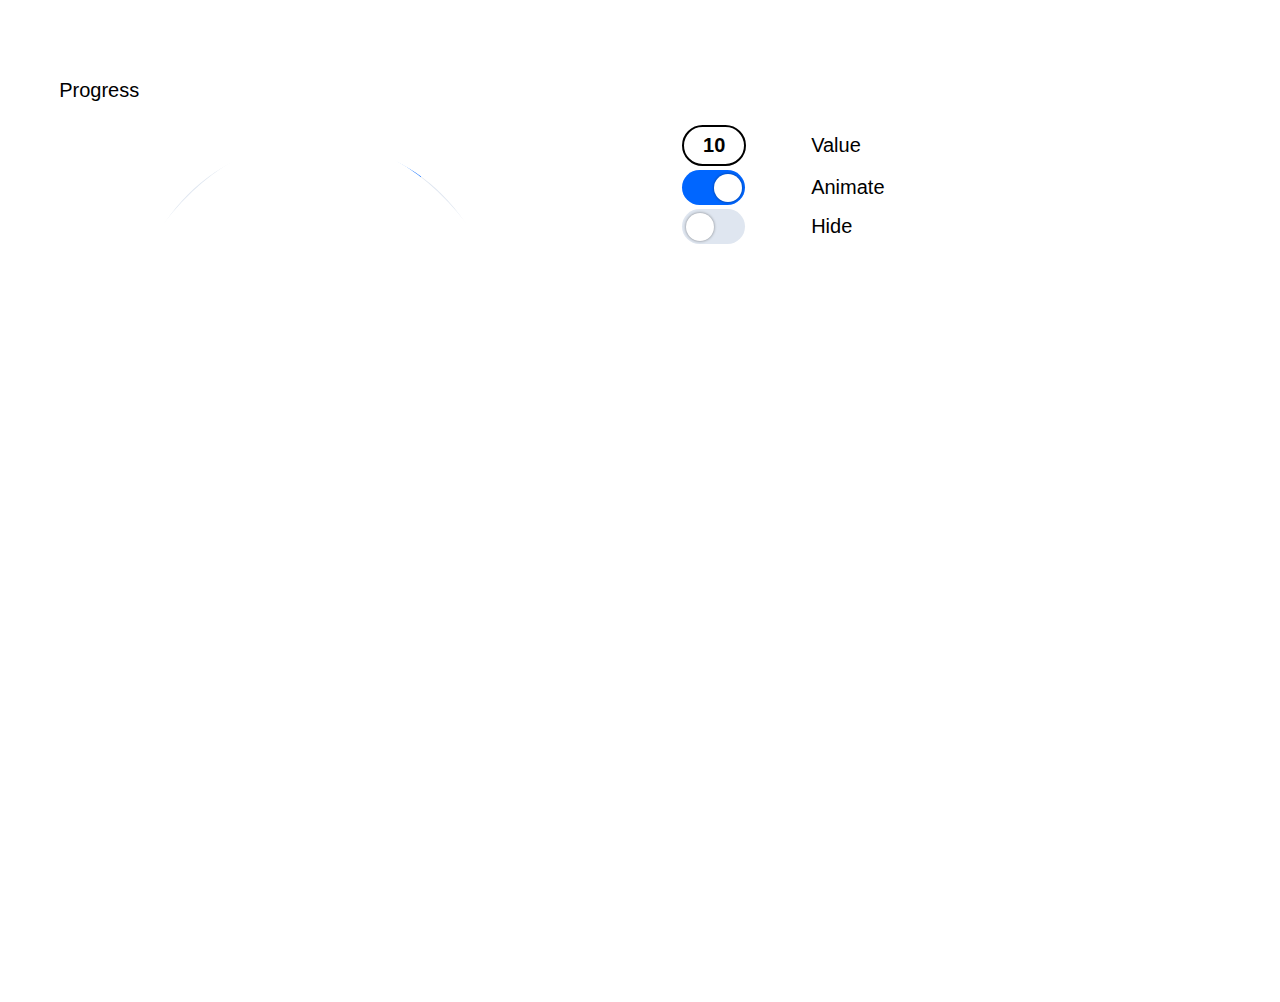
<file: index.html>
<!DOCTYPE html>
<html lang="en">

<head>
    <meta charset="UTF-8">
    <meta name="viewport" content="width=device-width, initial-scale=1.0">
    <link rel='stylesheet' href='progress.css'>
    <title>Progress</title>
</head>

<body>
    <section class='progress-wrapper'>
        <p style='display:block;'>Progress</p>
        <div class='progress-bar'>
            <p></p>
        </div>
        <div class='progress-api'>
            <table class='progress'>
                <tbody>
                    <tr>
                        <td><input type="text" class='progress' value='10'></td>
                        <td>Value</td>
                    <tr>
                        <td><input type="checkbox" class="slideon" name='animate' checked></td>
                        <td>Animate</td>
                    <tr>
                        <td><input type="checkbox" class="slideon" name='hide'></td>
                        <td>Hide</td>
                </tbody>
            </table>
        </div>
    </section>
</body>

<script src='progress.js'></script>

</html>
</file>
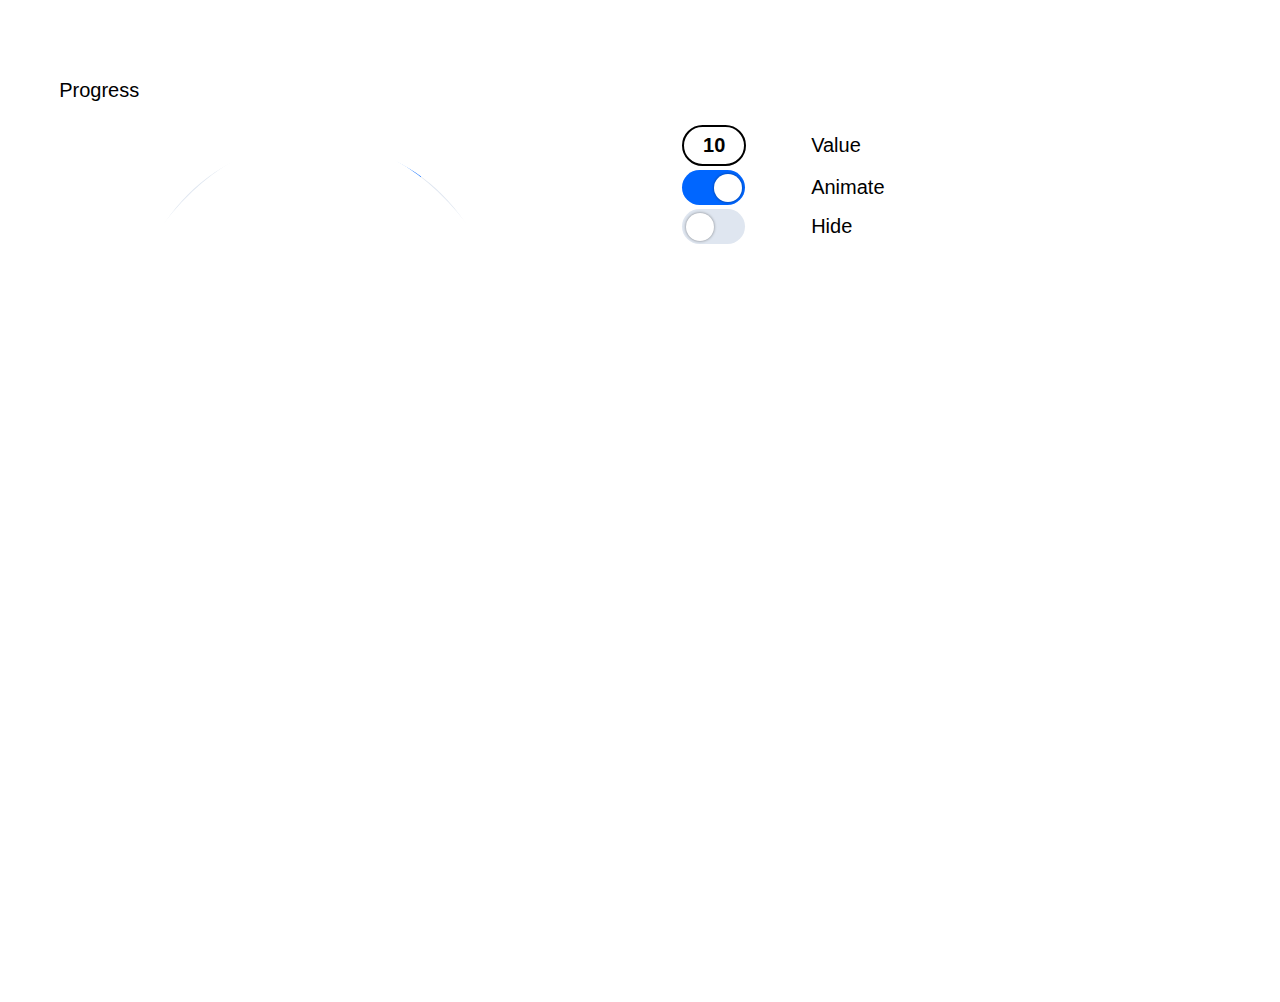
<file: progress.html>
<!DOCTYPE html>
<html lang="en">

<head>
    <meta charset="UTF-8">
    <meta name="viewport" content="width=device-width, initial-scale=1.0">
    <link rel='stylesheet' href='progress.css'>
    <title>Progress</title>
</head>

<body>
    <section class='progress-wrapper'>
        <p style='display:block;'>Progress</p>
        <div class='progress-bar'>
            <p></p>
        </div>
        <div class='progress-api'>
            <table class='progress'>
                <tbody>
                    <tr>
                        <td><input type="text" class='progress' value='10'></td>
                        <td>Value</td>
                    <tr>
                        <td><input type="checkbox" class="slideon" name='animate' checked></td>
                        <td>Animate</td>
                    <tr>
                        <td><input type="checkbox" class="slideon" name='hide'></td>
                        <td>Hide</td>
                </tbody>
            </table>
        </div>
    </section>
</body>

<script src='progress.js'></script>

</html>
</file>
<file: progress.css>
:root {
    /* основной цвет дуги загрузки и переключателей */
    --primColor: #06f;

    /* цвет тени при выключенном переключателе */
    --shadColor: #dfe6f0;

    /* размер текста и чисел в Value в API */
    --fontSize: 20px;

    /* относительный размер переключателей */
    --switchSize: 7;

    /* относительный размер дуги загрузки */
    --barSize: 15;

    /* скорость вращения дуги загрузки */
    --barSpeed: 3s;
}

body {
    font-family: 'Arial', 'Verdana', sans-serif;
    font-weight: normal;
    font-size: var(--fontSize);
}

/* обертка Progress и API */
.progress-wrapper {
    padding: 4vw;
}

/* адаптация под ориентацию экрана */
@media screen and (orientation: portrait) {
    .progress-wrapper {
        width: calc(100vw - 16px);
        height: calc(100vh - 16px);
    }

    .progress-bar {
        width: 90vw;
        height: 30vh;
        margin-bottom: 0;
        padding: 4vh 0;
    }

    .progress-bar p {
        min-width: 50vw;
        min-height: 50vw;
    }

    .progress-api {
        width: 90vw;
        height: 40vh;
        margin-top: 8vh;
    }

    .progress-api table.progress {
        max-width: 70vw;
        margin-left: auto;
        margin-right: auto;
    }
}

@media screen and (orientation: landscape) {
    .progress-wrapper {
        width: calc(100vw - 16px);
        height: calc(100vh - 16px);
    }

    .progress-bar {
        display: inline-block;
        width: 40vw;
        height: calc(90vh - 16px);
    }

    .progress-bar p {
        min-width: 40vh;
        min-height: 40vh;
    }

    .progress-api {
        display: inline-block;
        width: 40vw;
        height: calc(90vh - 16px);
        padding-left: 8vw;
    }

    .progress-api table.progress {
        max-width: 40vw;
    }
}

.progress-bar {
    position: relative;
}

.progress-api {
    position: relative;
}

/* стилизация и анимация дуги загрузки */
.progress-bar p {
    width: calc(var(--barSize) * 10px);
    height: calc(var(--barSize) * 10px);
    margin-left: auto;
    margin-right: auto;
    background: conic-gradient(var(--primColor) 36deg, var(--shadColor) 0%);
    border-radius: 50%;
    animation: scaleProgress var(--barSpeed) linear infinite;
    animation-play-state: running;
}


@keyframes scaleProgress {
    0% {
        transform: rotate(0deg);
    }

    100% {
        transform: rotate(360deg);
    }
}

.progress-bar p::before {
    position: absolute;
    content: "";
    inset: 16px;
    background: white;
    border-radius: 50%;
}

/* стилизация API */
input[type='text'].progress {
    position: relative;
    display: inline-block;
    width: calc(var(--switchSize) * 8 *1px);
    height: calc(var(--switchSize) * 5 *1px);
    vertical-align: middle;
    text-align: center;
    border-radius: 60px;
    box-shadow: none;
    border: 2px solid black;
    font-weight: bold;
    font-size: var(--fontSize);
}

.progress-api table.progress {
    width: 260px;
    table-layout: fixed;
    font-size: var(--fontSize);
}


/* стилизация переключателей */
.slideon {
    position: relative;
    display: inline-block;
    width: calc(var(--switchSize) * 9px);
    height: calc(var(--switchSize) * 5px);
    vertical-align: middle;
    -webkit-tap-highlight-color: transparent;
}

.slideon>input {
    display: none;
}

input.slideon {
    display: none;
}


.slideon-slider {
    position: absolute;
    cursor: pointer;
    border-radius: calc(var(--switchSize) * 8px);
    top: 0;
    left: 0;
    right: 0;
    bottom: 0;
    background-color: var(--shadColor);
    -webkit-transition: .4s;
    transition: .4s;
}

.slideon-slider:before {
    position: absolute;
    content: "";
    height: calc(var(--switchSize) * 4px);
    width: calc(var(--switchSize) * 4px);
    left: calc(var(--switchSize) / 2 * 1px);
    bottom: calc(var(--switchSize) / 2 * 1px);
    border-radius: 50%;
    background-color: white;
    -webkit-transition: .4s;
    transition: .4s;
    -webkit-box-shadow: 0px 0px 3px 0px rgba(0, 0, 0, 0.45);
    -moz-box-shadow: 0px 0px 3px 0px rgba(0, 0, 0, 0.45);
    box-shadow: 0px 0px 3px 0px rgb(0, 0, 0, 0.45);
}

.slideon input:checked~.slideon-slider {
    background-color: var(--primColor);
}

.slideon input:checked~.slideon-slider:before {
    -webkit-transform: translateX(calc(var(--switchSize) * 4px));
    -ms-transform: translateX(calc(var(--switchSize) * 4px));
    transform: translateX(calc(var(--switchSize) * 4px));
}
</file>
